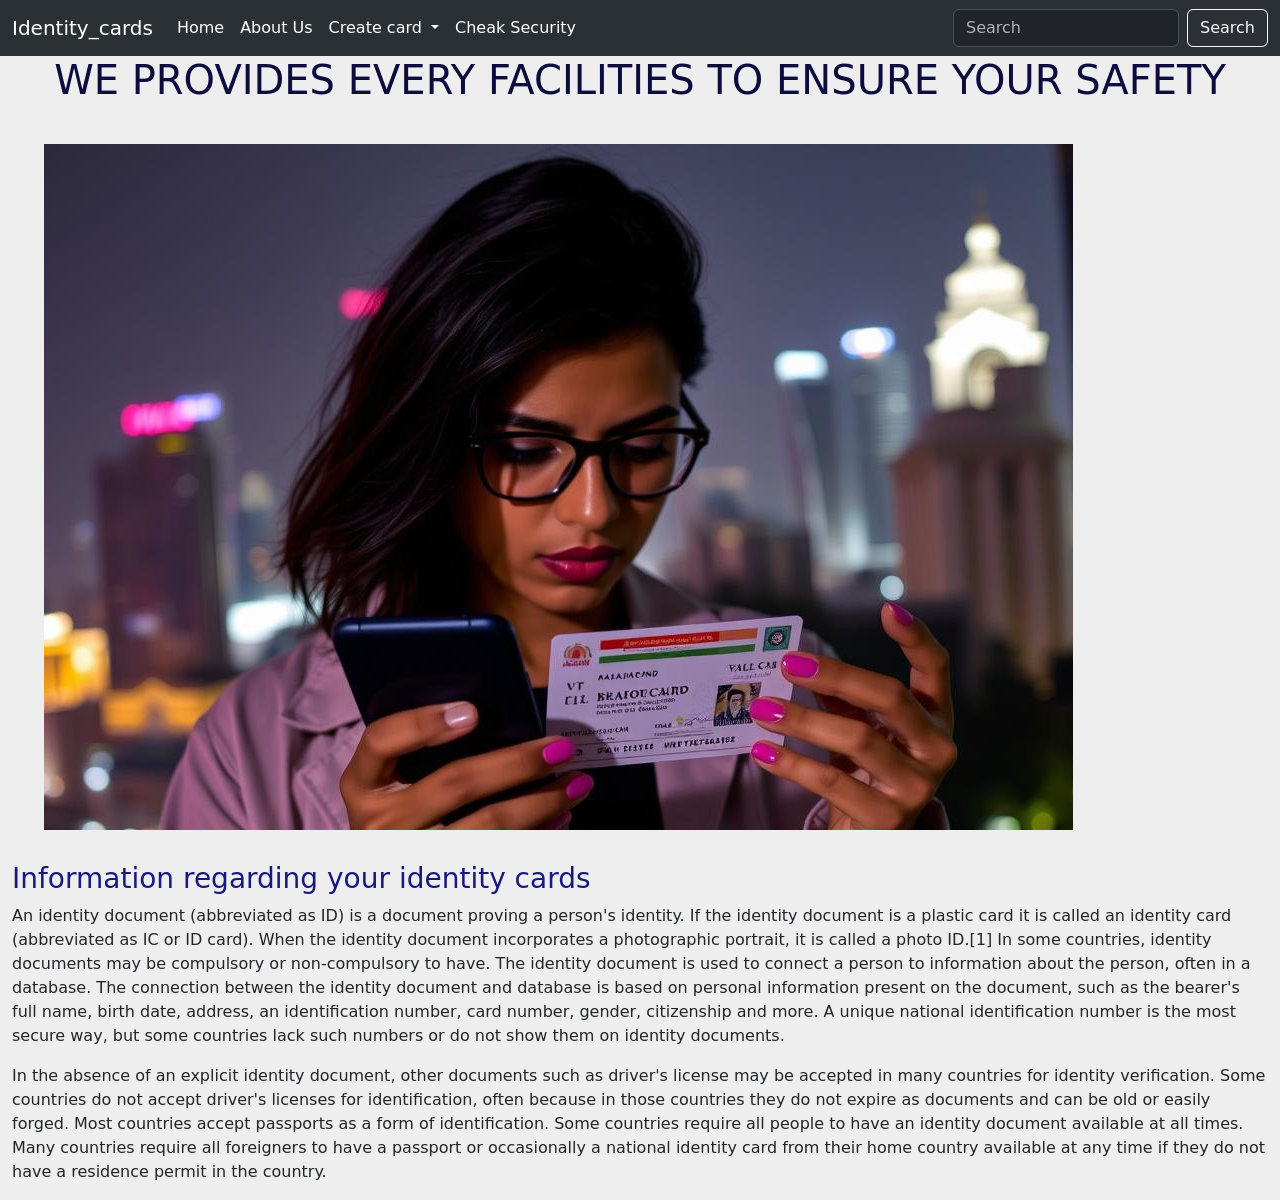
<file: about.html>
<!doctype html>
<html lang="en">
  <head>
    <meta charset="utf-8">
    <meta name="viewport" content="width=device-width, initial-scale=1">
    <title>About_page</title>
    <link href="https://cdn.jsdelivr.net/npm/bootstrap@5.3.3/dist/css/bootstrap.min.css" rel="stylesheet" integrity="sha384-QWTKZyjpPEjISv5WaRU9OFeRpok6YctnYmDr5pNlyT2bRjXh0JMhjY6hW+ALEwIH" crossorigin="anonymous">
  </head>
  <style>
    body{
        /* background-image: url("assets/images/Light\ Green\ Simple\ Light\ Real\ Estate\ Bio-Link\ Website\ \(1\).png"); */
    background-color: #EEEEEE;
    }
  </style>
  <body>
    <nav class="navbar navbar-expand-lg bg-body-tertiary" data-bs-theme="dark" >
        <div class="container-fluid">
          <a class="navbar-brand" href="#">Identity_cards</a>
          <button class="navbar-toggler" type="button" data-bs-toggle="collapse" data-bs-target="#navbarSupportedContent" aria-controls="navbarSupportedContent" aria-expanded="false" aria-label="Toggle navigation">
            <span class="navbar-toggler-icon"></span>
          </button>
          <div class="collapse navbar-collapse" id="navbarSupportedContent">
            <ul class="navbar-nav me-auto mb-2 mb-lg-0">
              <li class="nav-item">
                <a class="nav-link text-white" aria-current="page" href="index.html">Home</a>
              </li>
              <li class="nav-item">
                <a class="nav-link text-white" href="about.html">About Us</a>
              </li>
              <li class="nav-item dropdown">
                <a class="nav-link dropdown-toggle text-white" href="cards.html" role="button" data-bs-toggle="dropdown" aria-expanded="false">
                  Create card
                </a>
                <ul class="dropdown-menu">
                  <li><a class="dropdown-item text-white" href="cards.html">Aadhar card</a></li>
                  <li><hr class="dropdown-divider"></li>
                  <li><a class="dropdown-item text-white" href="cards.html">Pan card</a></li>
                  <li><hr class="dropdown-divider"></li>
                  <li><a class="dropdown-item text-white" href="cards.html">Driving licence</a></li>
                  <li><hr class="dropdown-divider"></li>
                  <li><a class="dropdown-item text-white" href="cards.html">Passport</a></li>
                  <li><hr class="dropdown-divider"></li>
                  <li><a class="dropdown-item text-white" href="cards.html">PVC card</a></li>
                  <li><hr class="dropdown-divider"></li>
                  <li><a class="dropdown-item text-white" href="cards.html">Voter Id card</a></li>
                 
                </ul>
              </li>
              <li class="nav-item">
                <a class="nav-link text-white" href="security.html">Cheak Security</a>
              </li>
            </ul>
            <form class="d-flex" role="search">
              <input class="form-control me-2 text-white" type="search" placeholder="Search" aria-label="Search">
              <button class="btn btn-outline-light" type="submit">Search</button>
            </form>
          </div>
        </div>
      </nav>
     <!-- end of navbar -->
      <!-- main content -->
       <div class="container-fluid">
        <div class="row">
            <h1 style="color: rgb(12, 12, 62);"><center>WE PROVIDES EVERY FACILITIES TO ENSURE YOUR SAFETY</center></h1>
           <div class="col">
            <img src="./assets/images/image2.jpg"class="width-50 p-3 m-3" alt="">
           </div>
           <div class="col">
           <h3 style="color: rgb(24, 24, 126);">Information regarding your identity cards</h3>
           <p>An identity document (abbreviated as ID) is a document proving a person's identity.

            If the identity document is a plastic card it is called an identity card (abbreviated as IC or ID card). When the identity document incorporates a photographic portrait, it is called a photo ID.[1] In some countries, identity documents may be compulsory or non-compulsory to have.
            
            The identity document is used to connect a person to information about the person, often in a database. The connection between the identity document and database is based on personal information present on the document, such as the bearer's full name, birth date, address, an identification number, card number, gender, citizenship and more. A unique national identification number is the most secure way, but some countries lack such numbers or do not show them on identity documents.</p>
            <p>In the absence of an explicit identity document, other documents such as driver's license may be accepted in many countries for identity verification. Some countries do not accept driver's licenses for identification, often because in those countries they do not expire as documents and can be old or easily forged. Most countries accept passports as a form of identification. Some countries require all people to have an identity document available at all times. Many countries require all foreigners to have a passport or occasionally a national identity card from their home country available at any time if they do not have a residence permit in the country.</p>
           </div>
        </div>
       
       </div>
    <script src="https://cdn.jsdelivr.net/npm/bootstrap@5.3.3/dist/js/bootstrap.bundle.min.js" integrity="sha384-YvpcrYf0tY3lHB60NNkmXc5s9fDVZLESaAA55NDzOxhy9GkcIdslK1eN7N6jIeHz" crossorigin="anonymous"></script>
  </body>
</html>
</file>
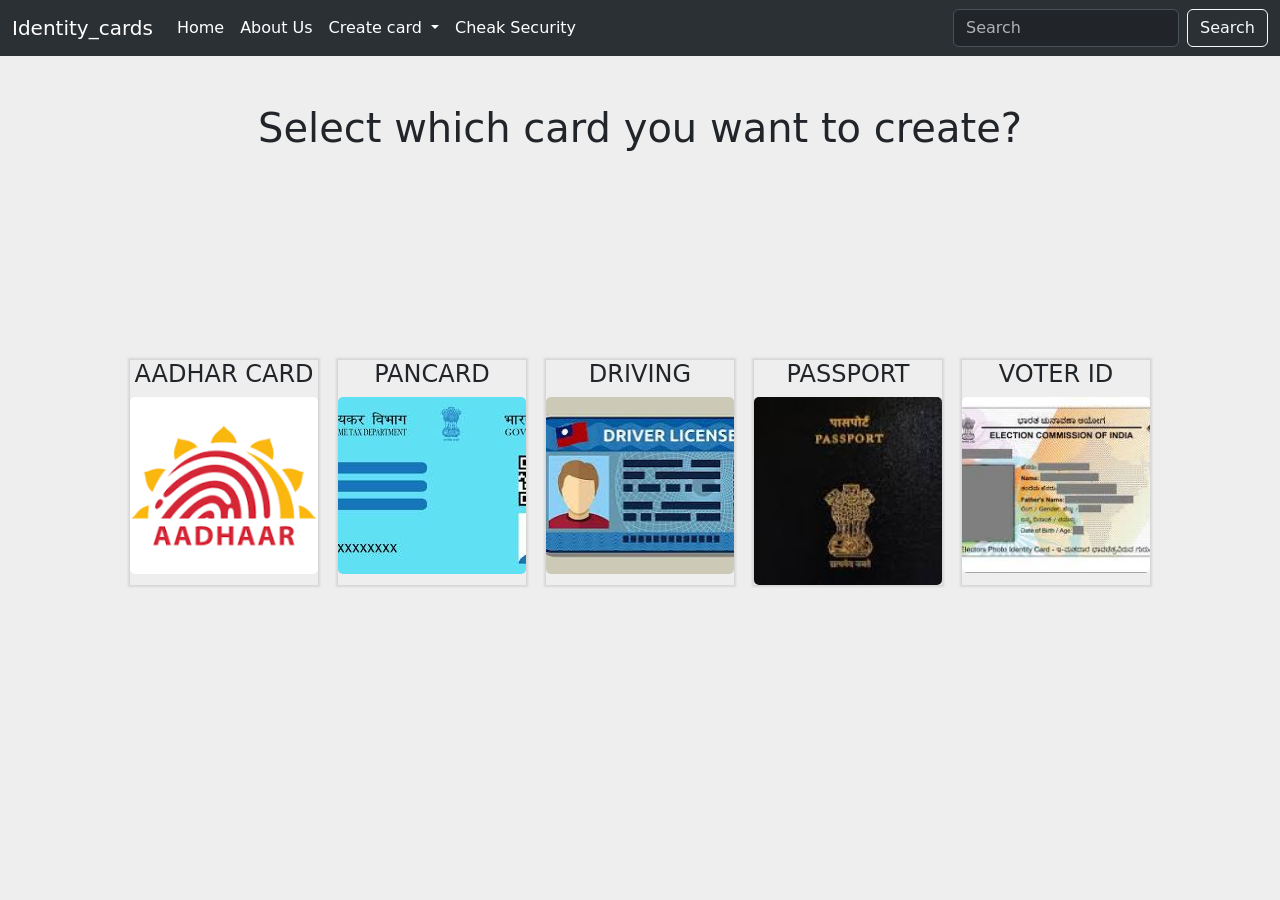
<file: cards.html>
<!doctype html>
<html lang="en">
  <head>
    <meta charset="utf-8">
    <meta name="viewport" content="width=device-width, initial-scale=1">
    <title>create a card</title>
    <link href="https://cdn.jsdelivr.net/npm/bootstrap@5.3.3/dist/css/bootstrap.min.css" rel="stylesheet" integrity="sha384-QWTKZyjpPEjISv5WaRU9OFeRpok6YctnYmDr5pNlyT2bRjXh0JMhjY6hW+ALEwIH" crossorigin="anonymous">
  </head>
  <style>
    .container{
        width: 100%;
        padding: 50px;
        margin:100px auto;
        display: flex;
        flex-direction: row;
        justify-content: center; 
    }
    .box{
        width: 400px;
        margin: 10px 10px;
        box-shadow: 0 0 2px 2px rgba(0,0,0,0.1);
        transition: 1s;
        gap: 50px;
    }
    .box img{
        display: block;
        width: 100%;
        border-radius: 5px;
    }
    .box:hover{
        transform:scale(1.5);
        z-index: 2;
    }
   
    body{
        background-color: #EEEEEE;
    }

  </style>
  <body>
    <!-- creating navbar -->
    <nav class="navbar navbar-expand-lg bg-body-tertiary" data-bs-theme="dark" >
        <div class="container-fluid">
          <a class="navbar-brand" href="#">Identity_cards</a>
          <button class="navbar-toggler" type="button" data-bs-toggle="collapse" data-bs-target="#navbarSupportedContent" aria-controls="navbarSupportedContent" aria-expanded="false" aria-label="Toggle navigation">
            <span class="navbar-toggler-icon"></span>
          </button>
          <div class="collapse navbar-collapse" id="navbarSupportedContent">
            <ul class="navbar-nav me-auto mb-2 mb-lg-0">
              <li class="nav-item">
                <a class="nav-link text-white" aria-current="page" href="index.html">Home</a>
              </li>
              <li class="nav-item">
                <a class="nav-link text-white" href="about.html">About Us</a>
              </li>
              <li class="nav-item dropdown">
                <a class="nav-link dropdown-toggle text-white" href="cards.html" role="button" data-bs-toggle="dropdown" aria-expanded="false">
                  Create card
                </a>
                <ul class="dropdown-menu">
                  <li><a class="dropdown-item text-white" href="cards.html">Aadhar card</a></li>
                  <li><hr class="dropdown-divider"></li>
                  <li><a class="dropdown-item text-white" href="cards.html">Pan card</a></li>
                  <li><hr class="dropdown-divider"></li>
                  <li><a class="dropdown-item text-white" href="cards.html">Driving licence</a></li>
                  <li><hr class="dropdown-divider"></li>
                  <li><a class="dropdown-item text-white" href="cards.html">Passport</a></li>
                  <li><hr class="dropdown-divider"></li>
                  <li><a class="dropdown-item text-white" href="cards.html">PVC card</a></li>
                  <li><hr class="dropdown-divider"></li>
                  <li><a class="dropdown-item text-white" href="cards.html">Voter Id card</a></li>
                 
                </ul>
                <li class="nav-item">
                    <a class="nav-link text-white" href="security.html">Cheak Security</a>
                  </li>
              
            </ul>
            <form class="d-flex" role="search">
              <input class="form-control me-2 text-white" type="search" placeholder="Search" aria-label="Search">
              <button class="btn btn-outline-light" type="submit">Search</button>
            </form>
          </div>
        </div>
      </nav>
     <!-- end of navbar -->
   <!-- main body -->
   <h1 class=" p-5"><center>Select which card you want to create?</center></h1>
    <div class="container">
    
        <div class="box">
            <h4><center>AADHAR CARD</center></h4>
            <a href="https://uidai.gov.in/en/"><img src="./assets/images/aadhar.png" alt="aadhar"></a>
        </div>
        <div class="box">
            <h4><center>PANCARD</center></h4>
            <a href="https://www.onlineservices.nsdl.com/paam/endUserRegisterContact.html"><img src="./assets/images/pancard.jpg" alt="pancard"></a>
        </div>

        <div class="box">
            <h4><center>DRIVING</center></h4>
            <a href="https://parivahan.gov.in/parivahan//en/content/driving-licence-0"><img src="./assets/images/drivinglicense.jpg" alt="driving"></a>
        </div>

        <div class="box">
            <h4><center>PASSPORT</center></h4>
            <a href="https://www.passportindia.gov.in/AppOnlineProject/welcomeLink"><img src="./assets/images/passport.jpg" alt="passport"></a>
        </div>

        <div class="box">
            <h4><center>VOTER ID</center></h4>
            <a href="https://voters.eci.gov.in/login"><img src="./assets/images/voter id.jpg" alt="voter id"></a>
        </div>




        </div>
    <script src="https://cdn.jsdelivr.net/npm/bootstrap@5.3.3/dist/js/bootstrap.bundle.min.js" integrity="sha384-YvpcrYf0tY3lHB60NNkmXc5s9fDVZLESaAA55NDzOxhy9GkcIdslK1eN7N6jIeHz" crossorigin="anonymous"></script>
  </body>
</html>
</file>
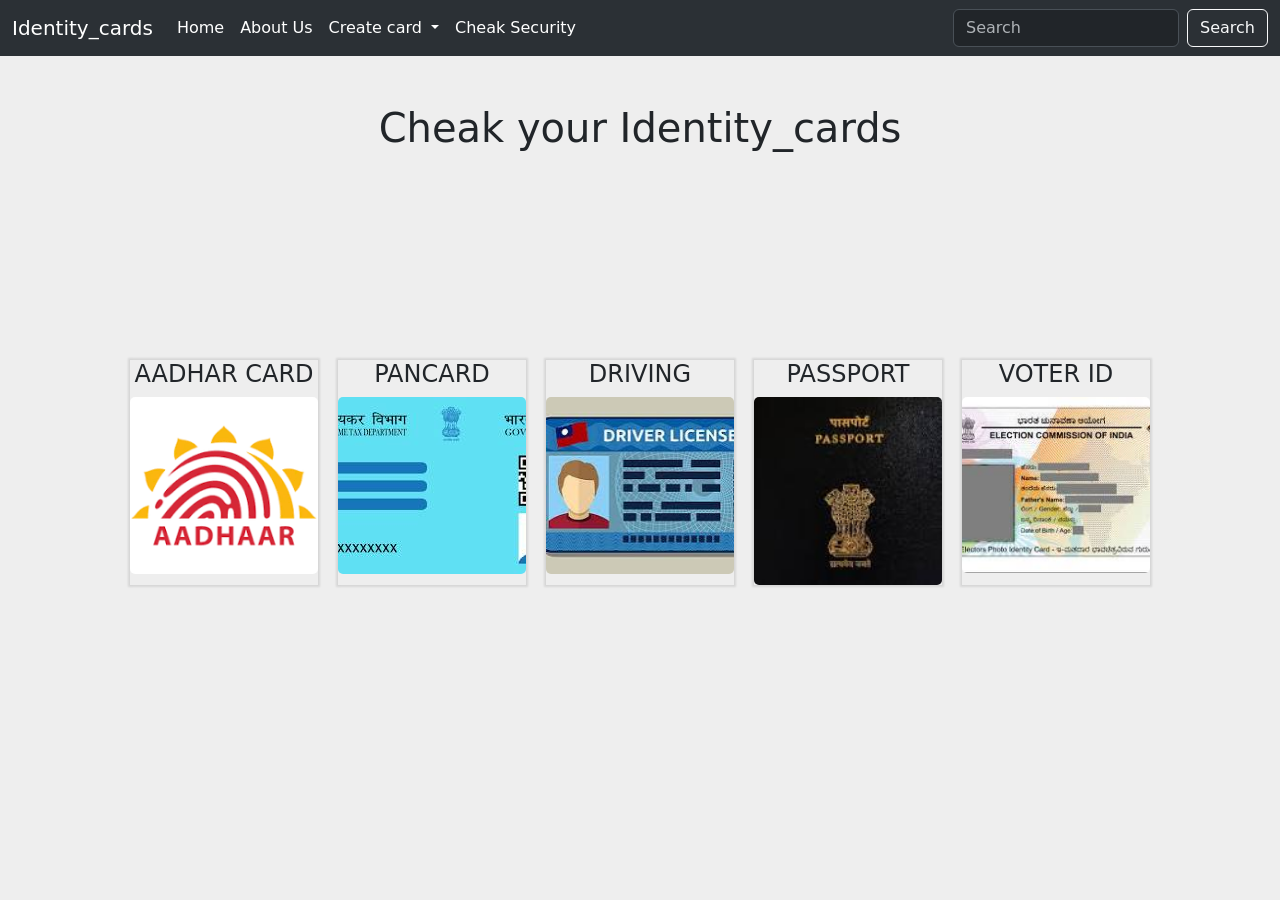
<file: security.html>
<!doctype html>
<html lang="en">
  <head>
    <meta charset="utf-8">
    <meta name="viewport" content="width=device-width, initial-scale=1">
    <title>create a card</title>
    <link href="https://cdn.jsdelivr.net/npm/bootstrap@5.3.3/dist/css/bootstrap.min.css" rel="stylesheet" integrity="sha384-QWTKZyjpPEjISv5WaRU9OFeRpok6YctnYmDr5pNlyT2bRjXh0JMhjY6hW+ALEwIH" crossorigin="anonymous">
  </head>
  <style>
    .container{
        width: 100%;
        padding: 50px;
        margin:100px auto;
        display: flex;
        flex-direction: row;
        justify-content: center; 
    }
    .box{
        width: 400px;
        margin: 10px 10px;
        box-shadow: 0 0 2px 2px rgba(0,0,0,0.1);
        transition: 1s;
        gap: 50px;
    }
    .box img{
        display: block;
        width: 100%;
        border-radius: 5px;
    }
    .box:hover{
        transform:scale(1.5);
        z-index: 2;
    }
   
    body{
        background-color: #EEEEEE;
    }
 
  </style>
  <body>
    <!-- creating navbar -->
    <nav class="navbar navbar-expand-lg bg-body-tertiary" data-bs-theme="dark" >
        <div class="container-fluid">
          <a class="navbar-brand" href="#">Identity_cards</a>
          <button class="navbar-toggler" type="button" data-bs-toggle="collapse" data-bs-target="#navbarSupportedContent" aria-controls="navbarSupportedContent" aria-expanded="false" aria-label="Toggle navigation">
            <span class="navbar-toggler-icon"></span>
          </button>
          <div class="collapse navbar-collapse" id="navbarSupportedContent">
            <ul class="navbar-nav me-auto mb-2 mb-lg-0">
              <li class="nav-item">
                <a class="nav-link text-white" aria-current="page" href="index.html">Home</a>
              </li>
              <li class="nav-item">
                <a class="nav-link text-white" href="about.html">About Us</a>
              </li>
              <li class="nav-item dropdown">
                <a class="nav-link dropdown-toggle text-white" href="cards.html" role="button" data-bs-toggle="dropdown" aria-expanded="false">
                  Create card
                </a>
                <ul class="dropdown-menu">
                  <li><a class="dropdown-item text-white" href="cards.html">Aadhar card</a></li>
                  <li><hr class="dropdown-divider"></li>
                  <li><a class="dropdown-item text-white" href="cards.html">Pan card</a></li>
                  <li><hr class="dropdown-divider"></li>
                  <li><a class="dropdown-item text-white" href="cards.html">Driving licence</a></li>
                  <li><hr class="dropdown-divider"></li>
                  <li><a class="dropdown-item text-white" href="cards.html">Passport</a></li>
                  <li><hr class="dropdown-divider"></li>
                  <li><a class="dropdown-item text-white" href="cards.html">PVC card</a></li>
                  <li><hr class="dropdown-divider"></li>
                  <li><a class="dropdown-item text-white" href="cards.html">Voter Id card</a></li>
                 
                </ul>
                <li class="nav-item">
                    <a class="nav-link text-white" href="security.html">Cheak Security</a>
                  </li>
              
            </ul>
            <form class="d-flex" role="search">
              <input class="form-control me-2 text-white" type="search" placeholder="Search" aria-label="Search">
              <button class="btn btn-outline-light" type="submit">Search</button>
            </form>
          </div>
        </div>
      </nav>
     <!-- end of navbar -->
   <!-- main body -->
   <h1 class=" p-5"><center>Cheak your Identity_cards</center></h1>
    <div class="container">
    
        <div class="box">
            <h4><center>AADHAR CARD</center></h4>
            <a href="https://resident.uidai.gov.in/bio-lock"><img src="./assets/images/aadhar.png" alt="aadhar"></a>
        </div>
        <div class="box">
            <h4><center>PANCARD</center></h4>
            <a href="https://www.onlineservices.nsdl.com/paam/endUserRegisterContact.html"><img src="./assets/images/pancard.jpg" alt="pancard"></a>
        </div>

        <div class="box">
            <h4><center>DRIVING</center></h4>
            <a href="https://vahan.parivahan.gov.in/vahanreport/vahan/login.xhtml"><img src="./assets/images/drivinglicense.jpg" alt="driving"></a>
        </div>

        <div class="box">
            <h4><center>PASSPORT</center></h4>
            <a href="https://www.passportindia.gov.in/AppOnlineProject/online/whoAreWe"><img src="./assets/images/passport.jpg" alt="passport"></a>
        </div>

        <div class="box">
            <h4><center>VOTER ID</center></h4>
            <a href="https://voters.eci.gov.in/login"><img src="./assets/images/voter id.jpg" alt="voter"></a>
        </div>




        </div>
    <script src="https://cdn.jsdelivr.net/npm/bootstrap@5.3.3/dist/js/bootstrap.bundle.min.js" integrity="sha384-YvpcrYf0tY3lHB60NNkmXc5s9fDVZLESaAA55NDzOxhy9GkcIdslK1eN7N6jIeHz" crossorigin="anonymous"></script>
  </body>
</html>
</file>
